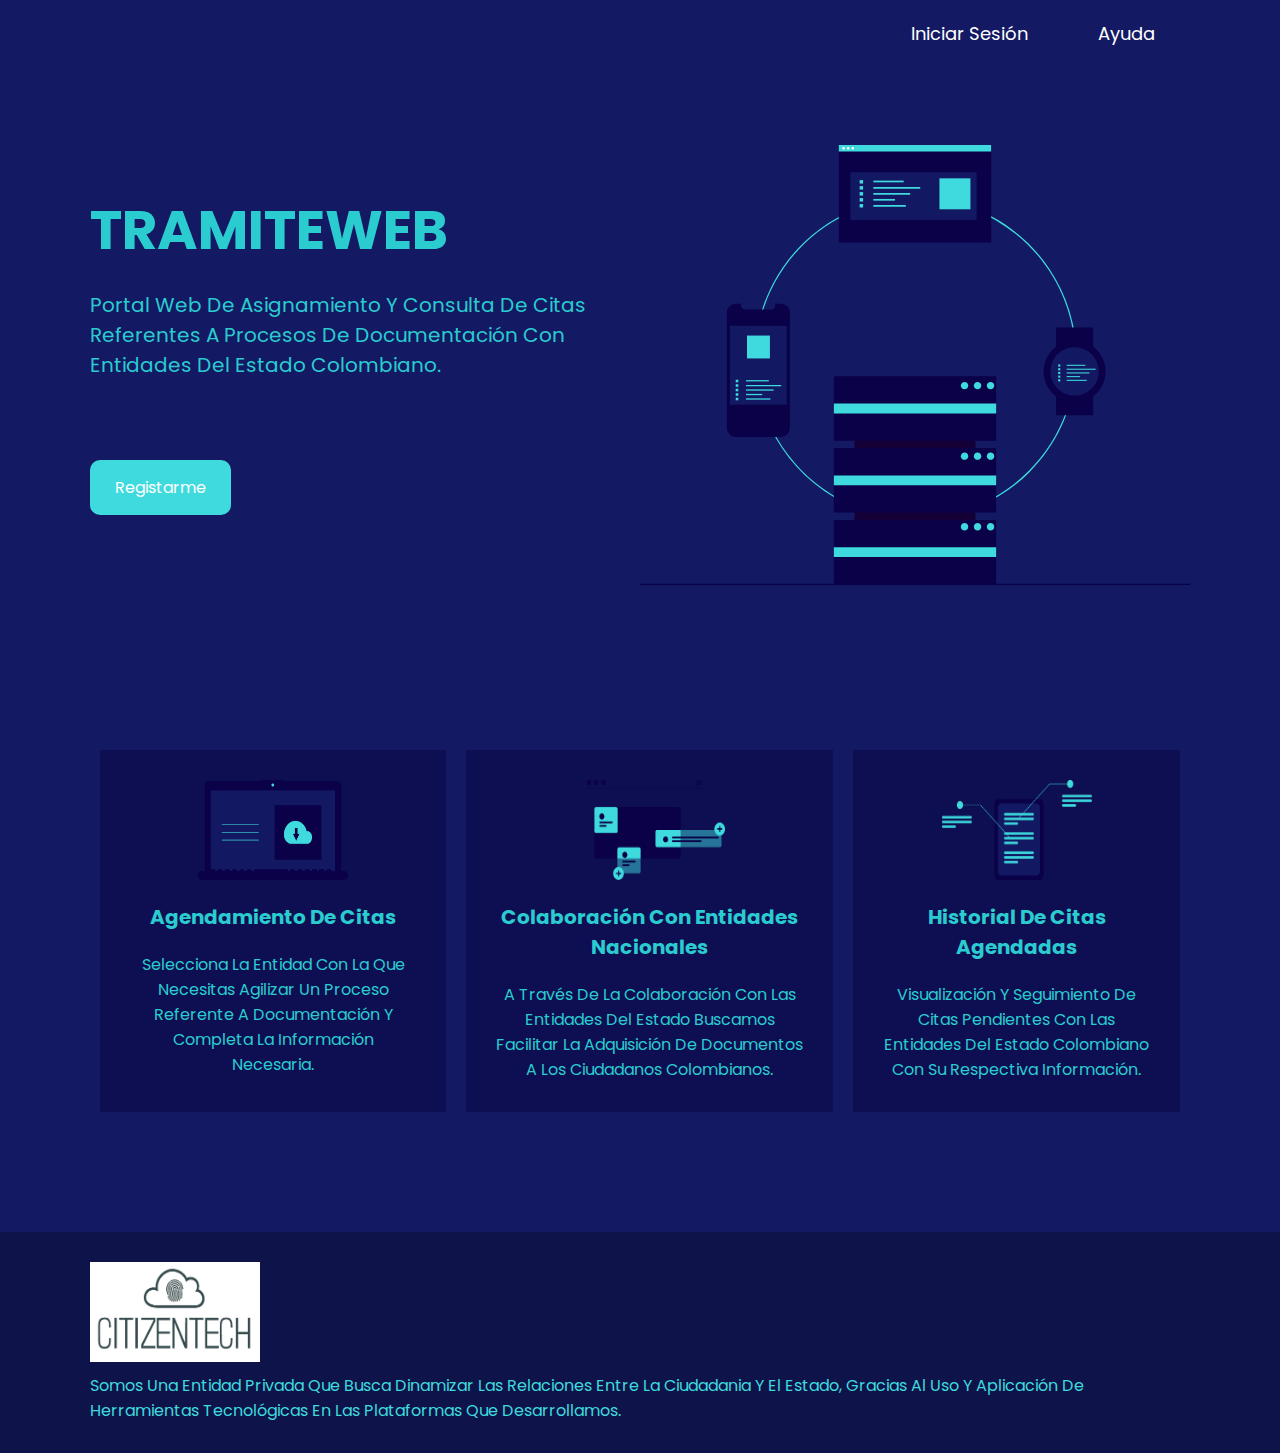
<file: Front/src/models/index.html>
<!DOCTYPE html>
<html lang="en">
<head>
    <meta charset="UTF-8">
    <meta http-equiv="X-UA-Compatible" content="IE=edge">
    <meta name="viewport" content="width=device-width, initial-scale=1.0">
    <title>web</title>
    <link rel="stylesheet" href="../styles/style.css">
</head>
<body>
    <header> 
        <div class="menu container">
            <a href="#" class="logo"></a>
            <input type="checkbox" id="menu">
            <label for="menu">
                <img src="../../public/menu-btn.png" alt="" class="menu-icono">
            </label>
            <nav class="navbar">
                <ul>
                    <li><a href="iniciosesion.html">Iniciar sesión</a></li>
                    <li><a href="#">ayuda</a></li>
                </ul>
            </nav>
       </div>
       <div class="header-content container">
            <div class="content">
                <h1>TRAMITEWEB</h1>
                <p>
                    Portal Web de Asignamiento y consulta de citas referentes a procesos de documentación con entidades del estado colombiano. 
                </p>
                <a href="registro.html" class="btn-1">Registarme</a>
            </div>
            <img src="../../public//img-1.svg" alt="">
       </div>
    </header>

    <main class="services container">

        <div class="service">
            <img src="../../public//se1.png" alt="">
            <h3>Agendamiento de citas</h3>
            <p>
                Selecciona la entidad con la que necesitas agilizar un proceso referente
                a documentación y completa la información necesaria.

            </p>
        </div>

        <div class="service">
            <img src="../../public//se2.png" alt="">
            <h3>Colaboración con entidades Nacionales</h3>
            <p>
                A través de la colaboración con las entidades del estado buscamos facilitar
                la adquisición de documentos a los ciudadanos colombianos.
            </p>
        </div>

        <div class="service">
            <img src="../../public//se3.png" alt="">
            <h3>Historial de citas agendadas</h3>
            <p>
                Visualización y seguimiento de citas pendientes con las entidades del estado colombiano 
                con su respectiva información.
            </p>
        </div>
    </main>


    <footer>

        <div class="container">

            <div class="enlaces">
                <h3><img src="../../public//logo2.png" width="170" height="100"></h3>
                
            </div>

            <p>
                Somos una entidad privada que busca dinamizar las relaciones entre la ciudadania y el Estado,
                gracias al uso y aplicación de herramientas tecnológicas 
                en las plataformas que desarrollamos.
            </p>

        </div>

    </footer>


</body>

</html>
</file>
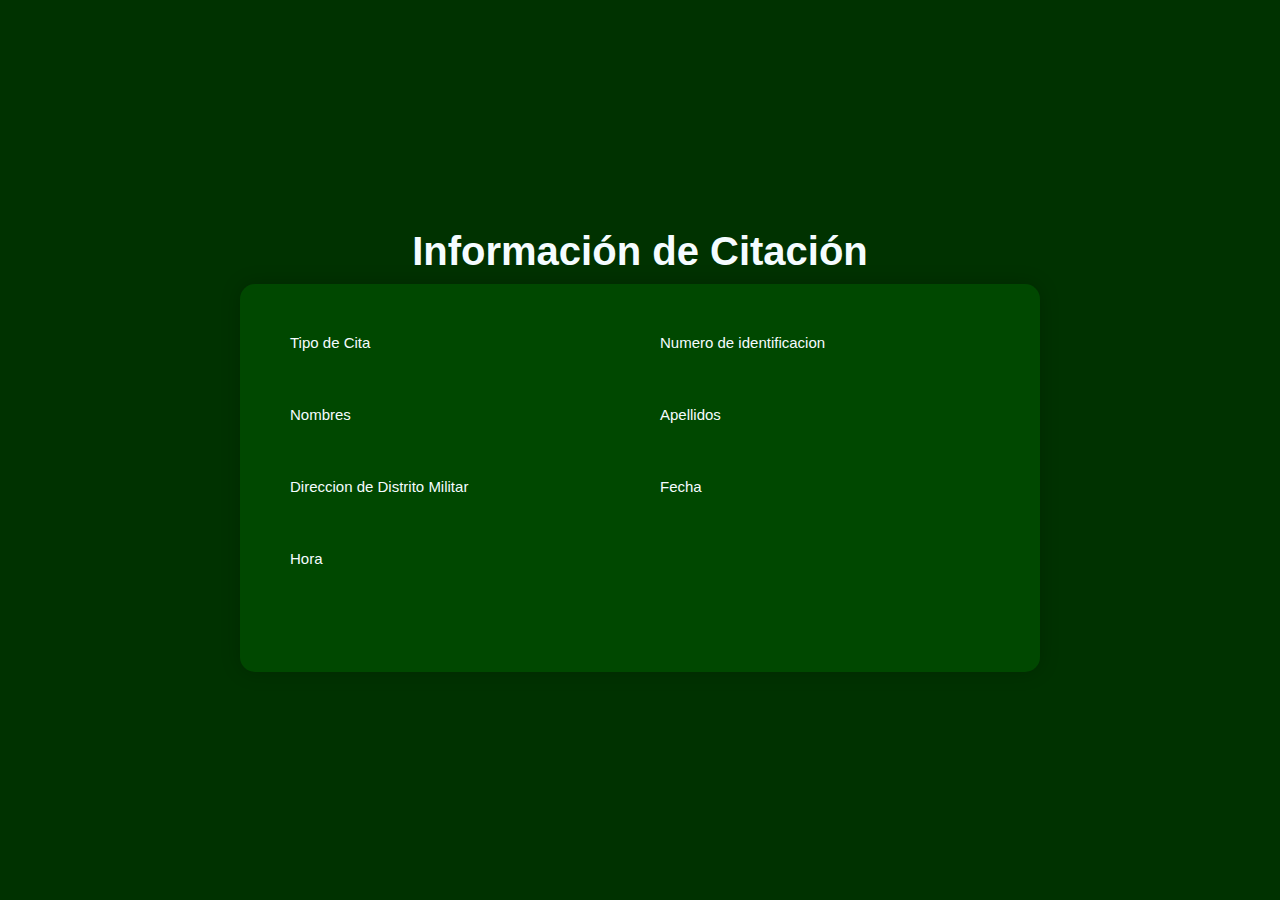
<file: Front/src/models/citalibretamilitar.html>
<!DOCTYPE html>
<html lang="en">
<head>
    <meta charset="UTF-8">
    <meta name="viewport" content="width=device-width, initial-scale=1.0">
    <title>Document</title>
    <link rel="stylesheet" href="../styles/style2.css">
    
</head>
<body>
    <div class="form-container">

        <h2>Información de Citación</h2>

        <form method="post" autocomplete="off">
            <div class="form-group">
                <label for="Name">Tipo de Cita</label>
                <label for="Name">Numero de identificacion</label>
                <label for="Name">Nombres</label>
                <label for="Name">Apellidos</label>
                <label for="Name">Direccion de Distrito Militar</label>
                <label for="Name">Fecha</label>
                <label for="Name">Hora</label>

        </form>
    </div>
</body>
</html>
</file>
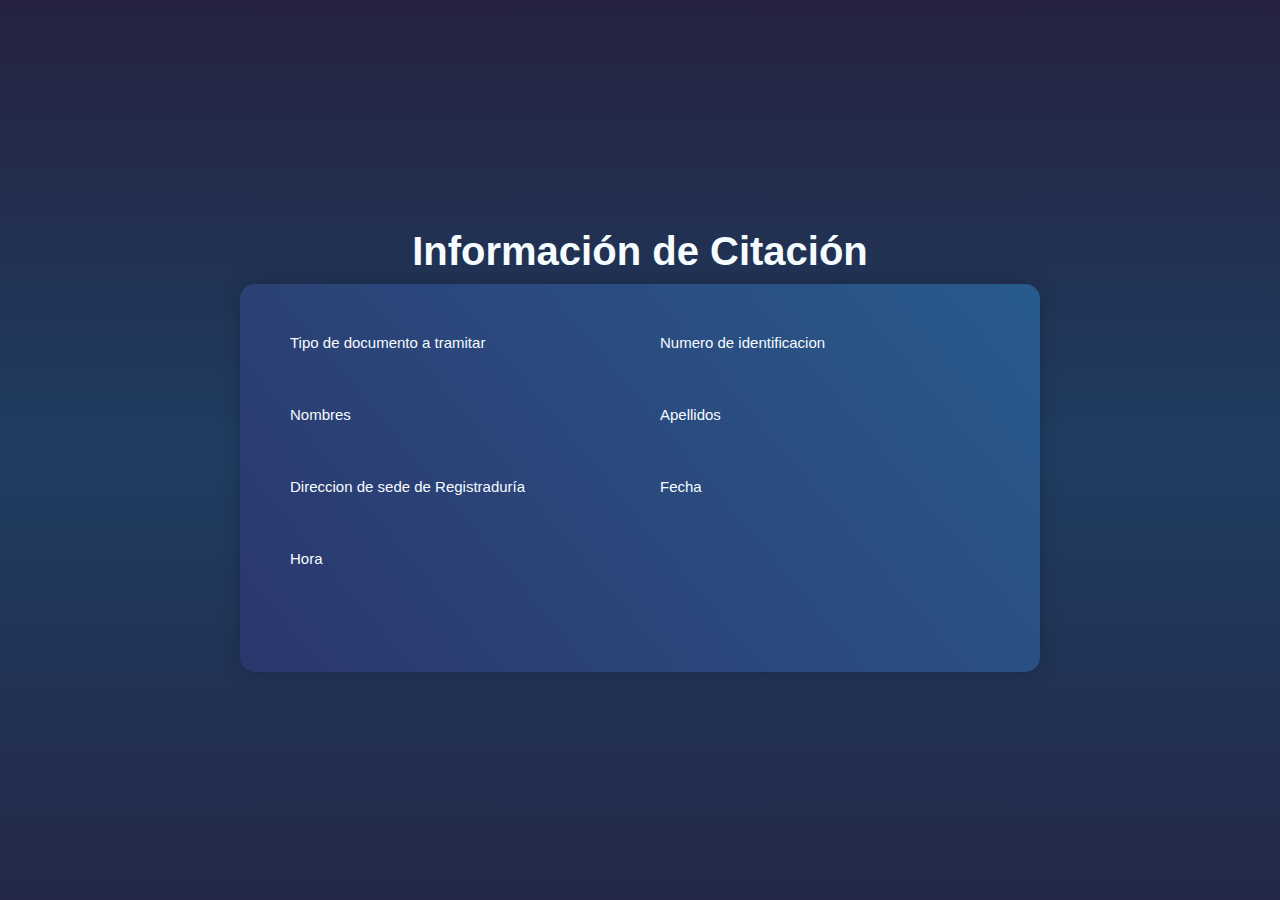
<file: Front/src/models/citaregistraduria.html>
<!DOCTYPE html>
<html lang="en">
<head>
    <meta charset="UTF-8">
    <meta name="viewport" content="width=device-width, initial-scale=1.0">
    <title>Document</title>
    <link rel="stylesheet" href="../styles/style1.css">
    
</head>
<body>
    <div class="form-container">

        <h2>Información de Citación</h2>

        <form method="post" autocomplete="off">
            <div class="form-group">
                <label for="Name">Tipo de documento a tramitar</label>
                <label for="Name">Numero de identificacion</label>
                <label for="Name">Nombres</label>
                <label for="Name">Apellidos</label>
                <label for="Name">Direccion de sede de Registraduría</label>
                <label for="Name">Fecha</label>
                <label for="Name">Hora</label>

        </form>
    </div>

</body>
</html>
</file>
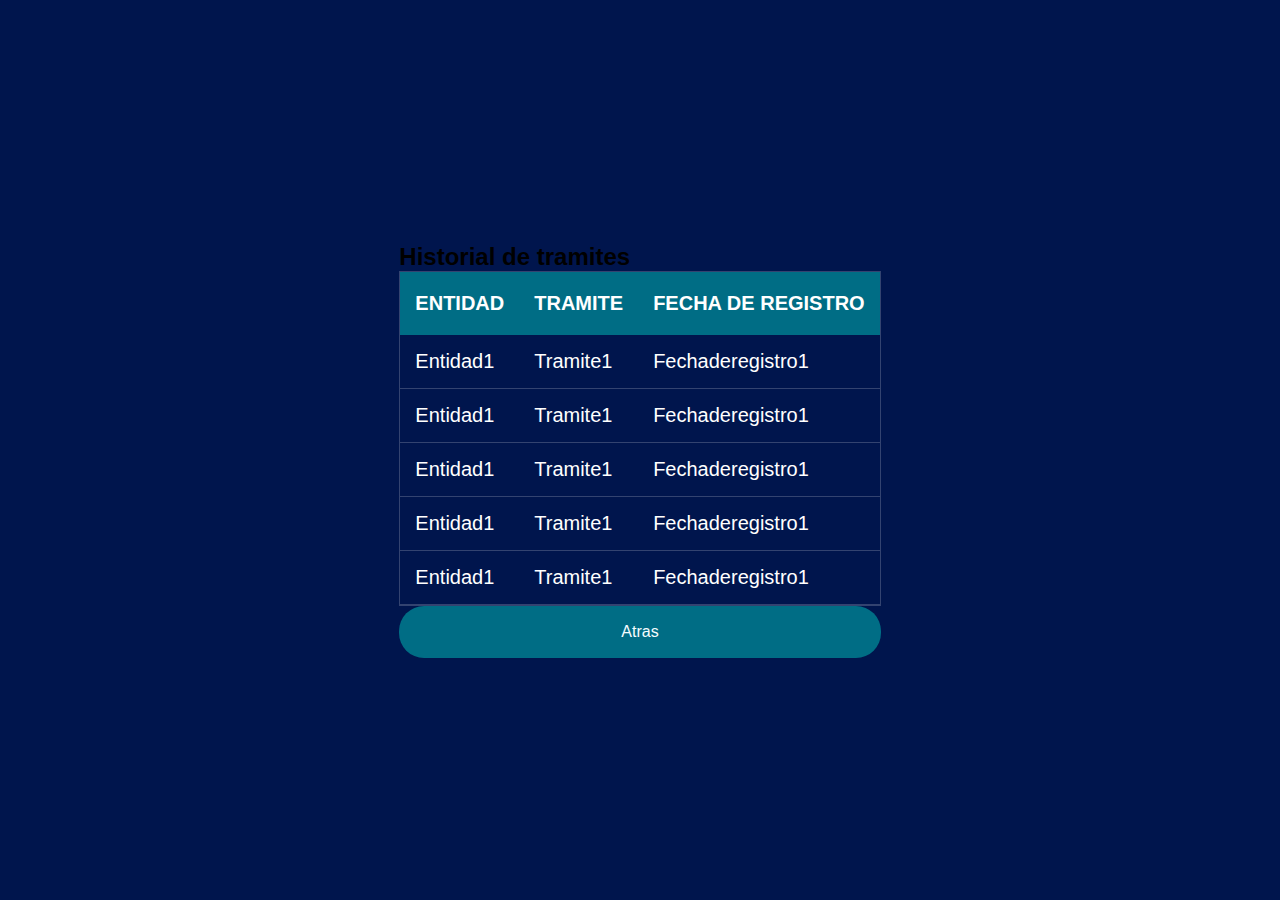
<file: Front/src/models/historial.html>
<!DOCTYPE html>
<html lang="en">
<head>
    <meta charset="UTF-8">
    <meta name="viewport" content="width=device-width, initial-scale=1.0">
    <title>Document</title>
    <link rel="stylesheet" href="../styles/stylesh.css">
</head>
<body>

    <div class="form-container">
        <h2>Historial de tramites</h2>
       
    <div class="container">
        <table>
            <thead>
                <tr>
                    <th>Entidad</th>
                    <th>Tramite</th>
                    <th>Fecha de registro</th>
                </tr>
            </thead>
            <tbody>
                <tr>
                    <td>Entidad1</td>
                    <td>Tramite1</td>
                    <td>Fechaderegistro1</td>
                </tr>
                <tr>
                    <td>Entidad1</td>
                    <td>Tramite1</td>
                    <td>Fechaderegistro1</td>
                </tr>
                <tr>
                    <td>Entidad1</td>
                    <td>Tramite1</td>
                    <td>Fechaderegistro1</td>
                </tr>
                <tr>
                    <td>Entidad1</td>
                    <td>Tramite1</td>
                    <td>Fechaderegistro1</td>
                </tr>
                <tr>
                    <td>Entidad1</td>
                    <td>Tramite1</td>
                    <td>Fechaderegistro1</td>
                </tr>
            </tbody>
        </table>
        
    </div>
</body>

    <a class = "btn-1" href="">Atras</a>

</html>
</file>
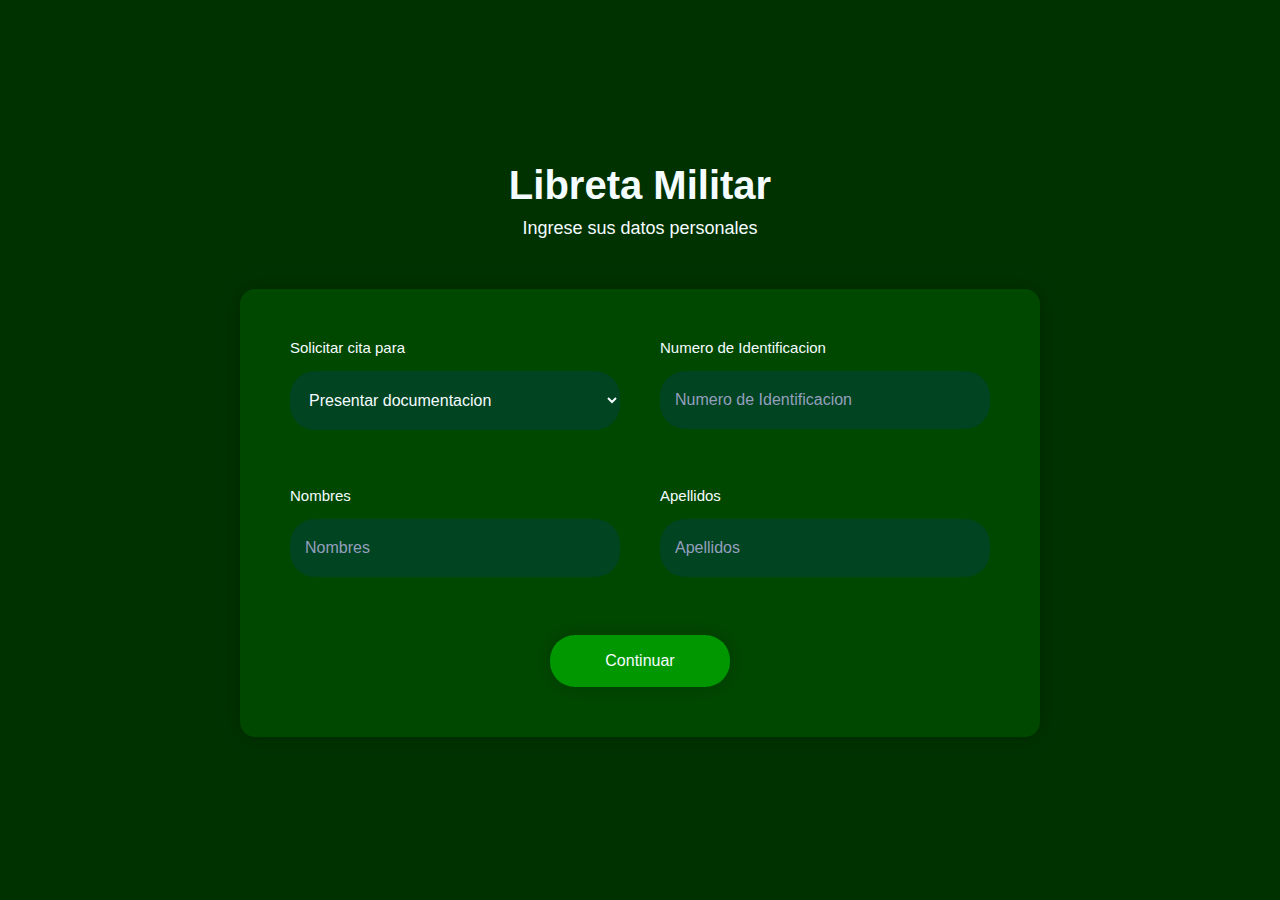
<file: Front/src/models/libretamilitar.html>
<!DOCTYPE html>
<html lang="en">
<head>
    <meta charset="UTF-8">
    <meta name="viewport" content="width=device-width, initial-scale=1.0">
    <title>Document</title>
    <link rel="stylesheet" href="../styles/style2.css">
    
</head>
<body>
    <div class="form-container">

        <h2>Libreta Militar</h2>
        <p>Ingrese sus datos personales</p>

        <form method="post" autocomplete="off">
            <div class="form-group">

                <div class="form-content">
                    <label for="Cita">Solicitar cita para</label>
                    <select name="Cita">
                    <option value="presentar">Presentar documentacion</option>
                    <option value="reclamar">Reclamar libreta militar</option>
                </select>

                </div>
                <div class="form-content">        
                    <label for="NumeroIdentificacion">Numero de Identificacion</label>
                    <input type="text" id="identificacion" name="identificacion" placeholder="Numero de Identificacion" required><br>
                </div>
            </div> 
            <div class="form-group">
                <div class="form-content">   
                    <label for="Name">Nombres</label>
                    <input type="text" id="name" name="name" placeholder="Nombres" required><br>
                </div>
                <div class="form-content"> 
                    <label for="apellidos">Apellidos</label>
                    <input type="text" id="apellidos" name="apellidos" placeholder="Apellidos" required><br>
                </div>
            </div>    
            <input class = "btn" type="submit" name="contact" value="Continuar">
        </form>
    </div>

</body>
</html>
</file>
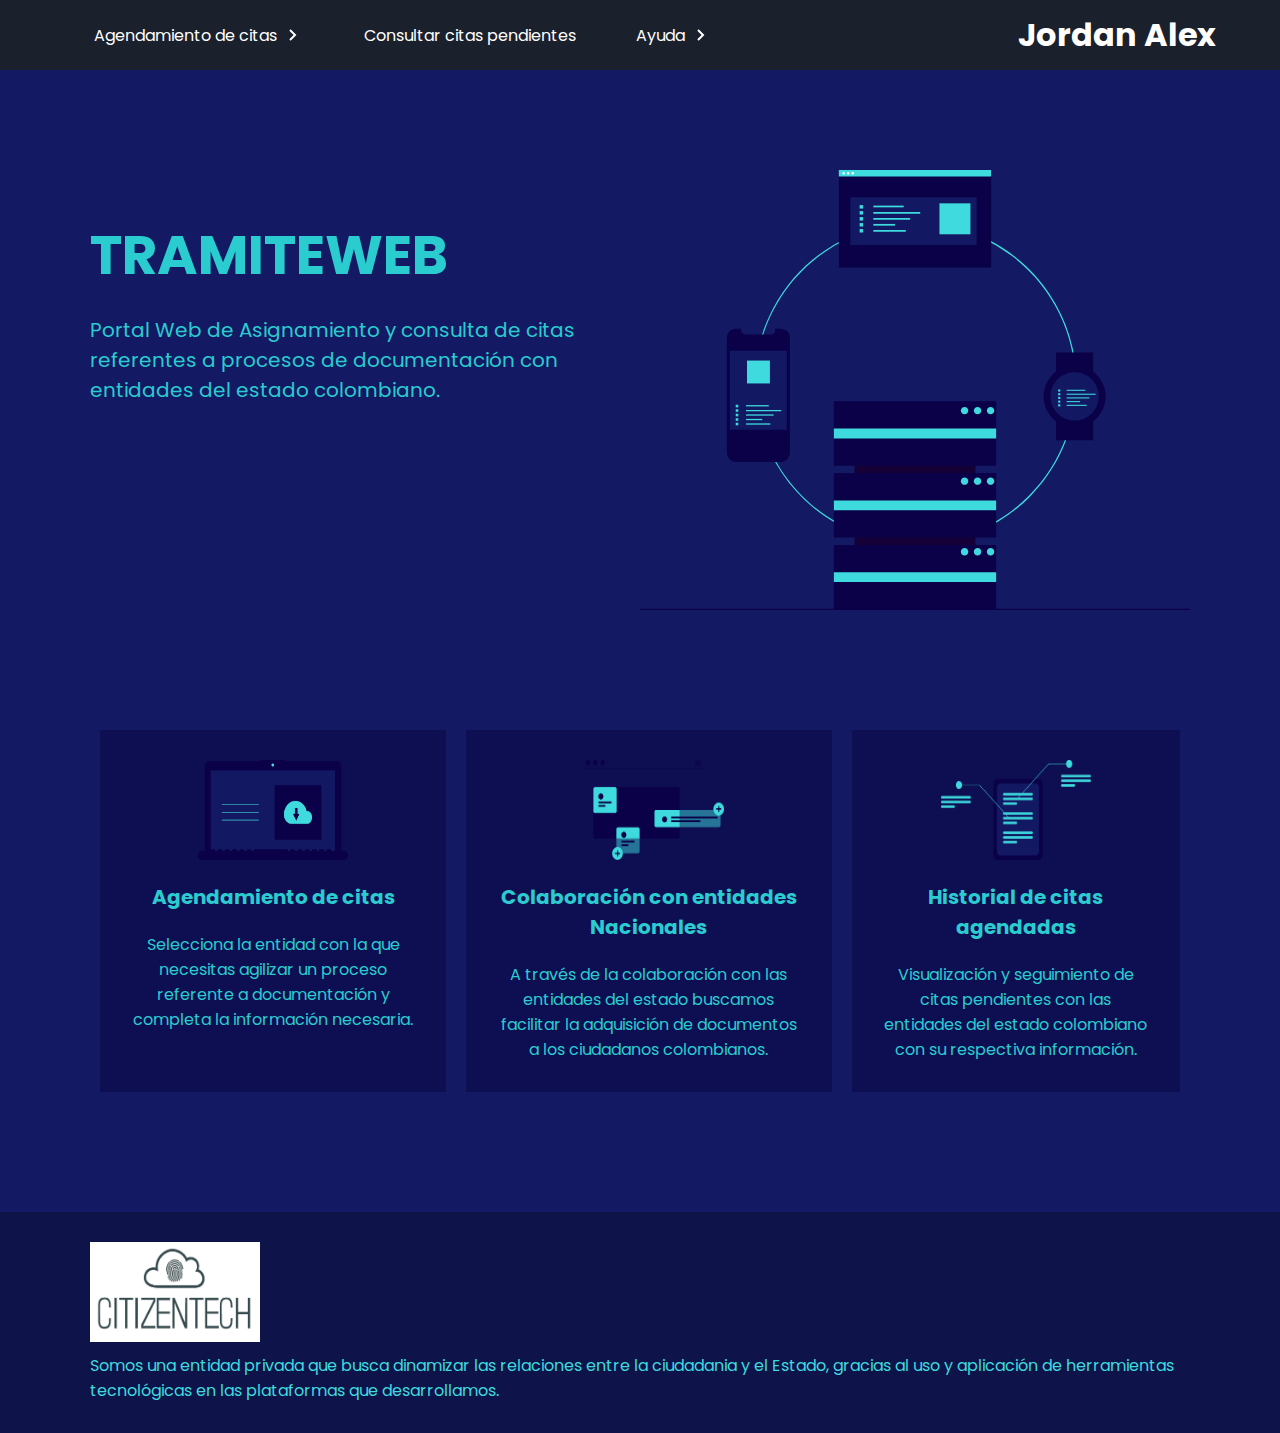
<file: Front/src/models/menu.html>
<!DOCTYPE html>
<html lang="en">
<head>
    <meta charset="UTF-8">
    <meta http-equiv="X-UA-Compatible" content="IE=edge">
    <meta name="viewport" content="width=device-width, initial-scale=1.0">
    <title>web</title>
    <link rel="stylesheet" href="../styles/styless.css">
</head>
<body>

    <nav class="menu">
        <section class="menu__container">


            <ul class="menu__links">
    
                <li class="menu__item menu__item--show">
                    <a href="#" class="menu__link">Agendamiento de citas <img src="../../public/arrow.svg" class="menu__arrow"></a>
    
                    <ul class="menu__nesting">
                        <li class="menu__inside">
                            <a href="registraduria.html" class="menu__link menu__link--inside">Registraduria Nacional</a>
                        </li>
                        <li class="menu__inside">
                            <a href="libretamilitar.html" class="menu__link menu__link--inside">Libreta Militar</a>
                        </li>
                    </ul>
                </li>

                <li class="menu__item">
                    <a href="#" class="menu__link">Consultar citas pendientes</a>
                </li>
    
                <li class="menu__item  menu__item--show">
                    <a href="#" class="menu__link">Ayuda<img src="../../public/arrow.svg" class="menu__arrow"></a>
    
                    <ul class="menu__nesting">
                        <li class="menu__inside">
                            <a href="#" class="menu__link menu__link--inside">Preguntas y respuestas</a>
                        </li>
                        <li class="menu__inside">
                            <a href="index.html" class="menu__link menu__link--inside">Cerrar sesion</a>
                        </li>
                    </ul>
                </li>
    
                
    
            </ul>

            <div class="menu__hamburguer">
                <img src="../../public/menu.svg" class="menu__img">
            </div>

            <h1 class="username">Jordan Alex</h1>
        </section>

 
    </nav>



    <header>
       <div class="header-content container">
            <div class="content">
                <h1>TRAMITEWEB</h1>
                <p>
                    Portal Web de Asignamiento y consulta de citas referentes a procesos de documentación con entidades del estado colombiano. 
                </p>
            </div>
            <img src="../../public/img-1.svg" alt="">
       </div>
    </header>

    <main class="services container">

        <div class="service">
            <img src="../../public/se1.png" alt="">
            <h3>Agendamiento de citas</h3>
            <p>
                Selecciona la entidad con la que necesitas agilizar un proceso referente
                a documentación y completa la información necesaria.

            </p>
        </div>

        <div class="service">
            <img src="../../public/se2.png" alt="">
            <h3>Colaboración con entidades Nacionales</h3>
            <p>
                A través de la colaboración con las entidades del estado buscamos facilitar
                la adquisición de documentos a los ciudadanos colombianos.
            </p>
        </div>

        <div class="service">
            <img src="../../public/se3.png" alt="">
            <h3>Historial de citas agendadas</h3>
            <p>
                Visualización y seguimiento de citas pendientes con las entidades del estado colombiano 
                con su respectiva información.
            </p>
        </div>
    </main>


    <footer>

        <div class="container">

            <div class="enlaces">
                <h3><img src="../../public/logo2.png" width="170" height="100"></h3>
            </div>

            <p>
                Somos una entidad privada que busca dinamizar las relaciones entre la ciudadania y el Estado,
                gracias al uso y aplicación de herramientas tecnológicas 
                en las plataformas que desarrollamos.
             </p>

        </div>
       

    </footer>


</body>

</html>
</file>
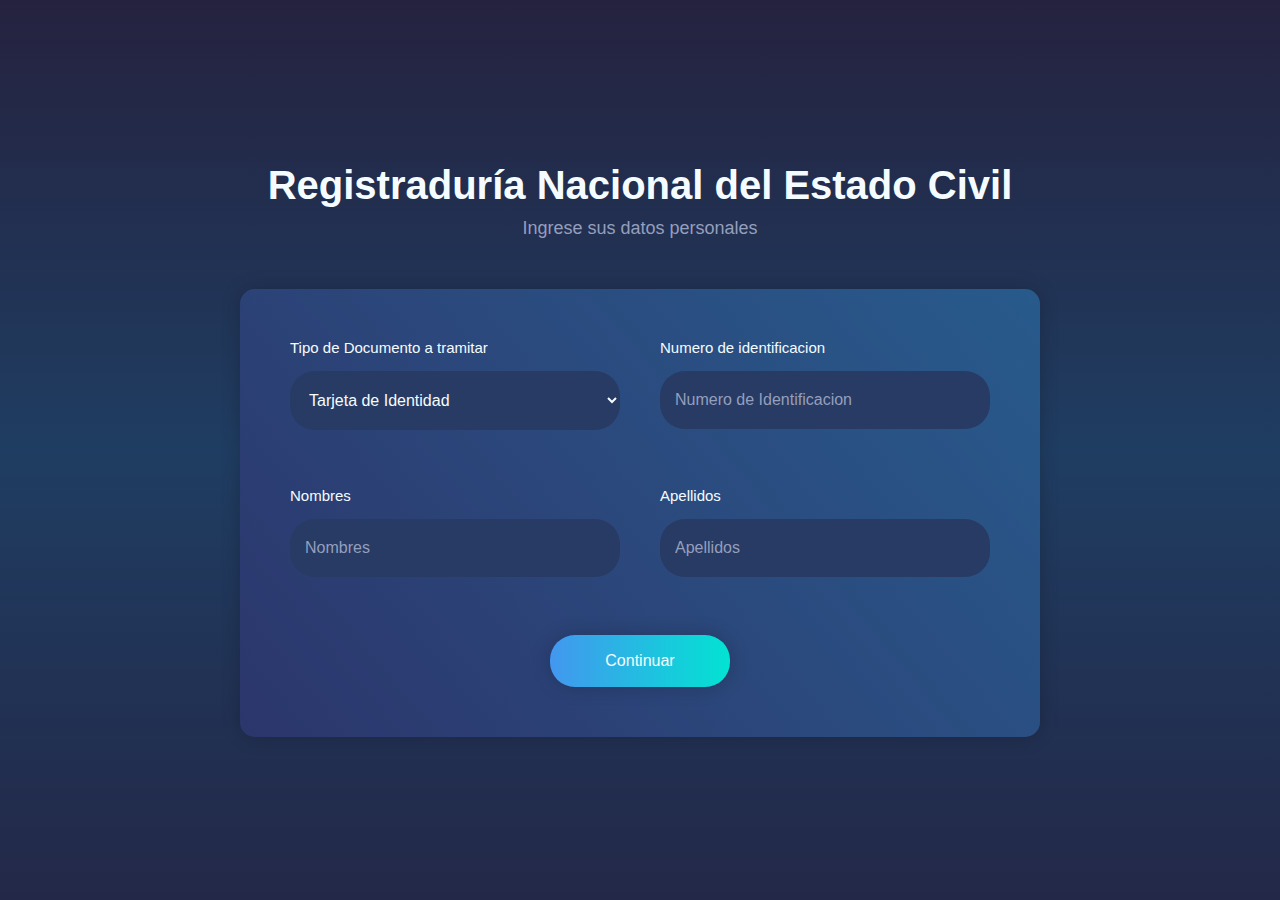
<file: Front/src/models/registraduria.html>
<!DOCTYPE html>
<html lang="en">
<head>
    <meta charset="UTF-8">
    <meta name="viewport" content="width=device-width, initial-scale=1.0">
    <title>Document</title>
    <link rel="stylesheet" href="../styles/style1.css">
    
</head>
<body>
    <div class="form-container">

        <h2>Registraduría Nacional del Estado Civil</h2>
        <p>Ingrese sus datos personales</p>

        <form method="post" autocomplete="off">
            <div class="form-group">
                <div class="form-content">
                    <label for="Documento">Tipo de Documento a tramitar</label>
                    <select name="Documento">
                    <option value="tarjeta">Tarjeta de Identidad</option>
                    <option value="cedula">Cédula de ciudadanía</option>
                    <option value="pasaporte">Pasaporte</option>
                </select>

                </div>
                <div class="form-content">        
                    <label for="NumeroIdentificacion">Numero de identificacion</label>
                    <input type="text" id="identificacion" name="identificacion" placeholder="Numero de Identificacion" required><br>
                </div>
            </div> 
            <div class="form-group">
                <div class="form-content">   
                    <label for="Name">Nombres</label>
                    <input type="text" id="name" name="name" placeholder="Nombres" required><br>
                </div>
                <div class="form-content"> 
                    <label for="apellidos">Apellidos</label>
                    <input type="text" id="apellidos" name="apellidos" placeholder="Apellidos" required><br>
                </div>
            </div>    
            <input class = "btn" type="submit" name="contact" value="Continuar">
        </form>
    </div>

</body>
</html>
</file>
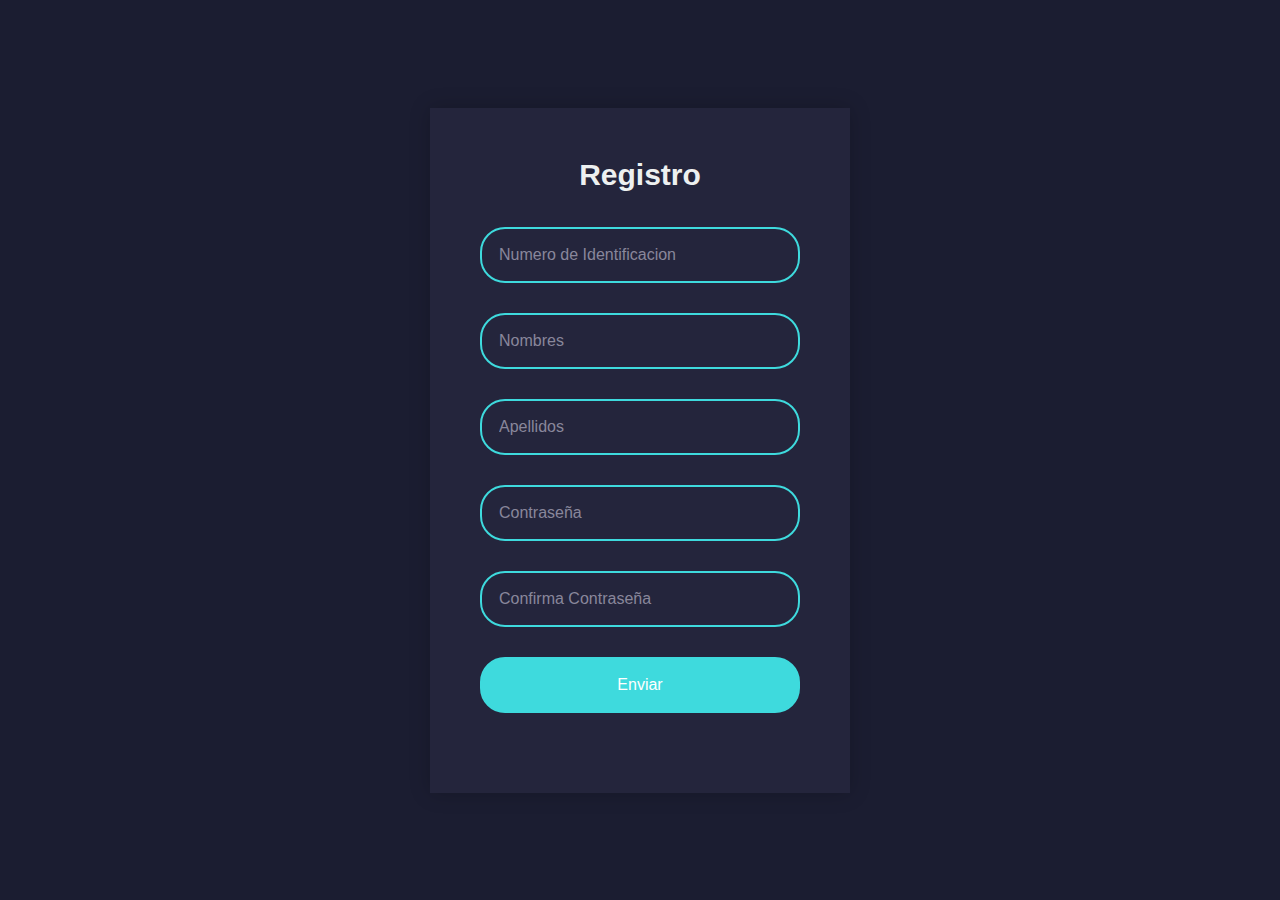
<file: Front/src/models/registro.html>
<!DOCTYPE html>
<html lang="es">
<head>
    <meta charset="UTF-8">
    <meta name="viewport" content="width=device-width, initial-scale=1.0">
    <title>Registro</title>
    <link rel="stylesheet" href="../styles/styles.css">
</head>
<body>
    

    
     <form>

        <h2>Registro</h2>
        <input type="text" placeholder="Numero de Identificacion">
        <input type="text" placeholder="Nombres">
        <input type="text" placeholder="Apellidos">
        <input type="password" placeholder="Contraseña">
        <input type="password" placeholder="Confirma Contraseña">

        <input type="submit" class="btn" value="Enviar">
        

     </form>

</body>
</html>
</file>
<file: Front/src/styles/style.css>
@import url('https://fonts.googleapis.com/css2?family=Poppins:wght@400;500;600;700&display=swap');

* {
    margin: 0;
    padding: 0;
    box-sizing: border-box;
    text-transform: capitalize;
    text-decoration: none;
    list-style: none;
    font-family: "Poppins", sans-serif;
}

body {
    background-color: #131963;
}

header {
    min-height: 70vh;
    display: flex;
    align-items: center;

}

.container {
    max-width: 1100px;
    margin: 0 auto;
}

.menu {
    position: absolute;
    top: 10px;
    left: 0;
    right: 0;
    display: flex;
    align-items: center;
    justify-content: space-between;
    z-index: 1000;
}

.menu .logo {
    font-weight: 700;
    font-size: 25px;
    color: #2ACCCF;
}

.menu .navbar ul li {
    position: relative;
    float: left;
}

.menu .navbar ul li a {
    font-size: 18px;
    padding: 10px 35px;
    color: #FFFFFF;
    border-radius: 15px;
    display: block;
}

.menu .navbar ul li a:hover {
    background-color: #3EDADD;
}

#menu {
    display: none;
}

.menu-icono {
    width: 25px;
}

.menu label {
    cursor: pointer;
    display: none;
}

.header-content {
    display: flex;
}

.header-content img {
    width: 550px;
    margin-top: 100px;
}

.content {
    padding: 150px 50px 0px 0px
}

.content h1 {
    color: #2ACCCF;
    font-size: 55px;
    font-weight: 700;
    line-height: 70px;
}

.content p {
    margin-top: 25px;
    color: #2ACCCF;
    font-size: 20px;
}

.btn-1 {
    display: inline-block;
    background-color: #3EDADD;
    margin-top: 80px;
    padding: 15px 25px;
    color: #FFFFFF;
    border-radius: 10px;
}

.btn-1:hover { 
    background-color: #2ACCCF;
}

.services {
    padding: 120px 0px;
    display: flex;
    justify-content: space-between;
    text-align: center;
    color: #2ACCCF;
}

.service {
    padding: 30px;
    margin: 0px 10px;
    background-color: #0E0F52;
}

.service img {
    width: 150px;
    height: 100px;
    margin-bottom: 15px;
}

.service h3 { 
    font-size: 20px;
    margin-bottom: 20px;
}

.service p {
    font-size: 16px;
}


.contacts {
    padding: 50px 0px;
    display: flex;
    justify-content: space-between;
    color: #2ACCCF;
}

.contact {
    align-self: center;
}

.contact img {
    width: 250px;
    margin-right: 100px;
}

.contact h2 {
    font-size: 35px;
    margin-bottom: 25px;
}
.contact img {
    width: 80px;
}

form {
    margin-bottom: 25px;
}

.btn-2{
    background-color: #101558;
    padding: 10px 25px;
    border: 2px solid #1D235F;
    color: #FFFFFF;   
}

.btn-3{
    background-color: #3EDADD;
    padding: 10px 25px;
    border: 0;
    color: #FFFFFF;   
}

footer{
   padding: 30px 0px;
   background-color: #0E134A;
   color: #3EDADD;
}

.enlaces {
    display: flex;
    justify-content: space-between;
    align-items: center;
}

.enlaces h3{
    font-size: 25px;
}

.enlace{
   display: flex;
}

.enlace li a{
    display: block;
    margin: 20px;
    color: #3EDADD;
    padding: 10px 35px;
    border-radius: 15px;
}

.enlace li a:hover{
    background-color: #3EDADD;
}

@media(max-width: 991px){
    .menu {
        padding: 20px;
    }

    .menu label {
        display: initial;
    }

    .menu .navbar{
        position: absolute;
        top: 100%;
        left: 0;
        right: 0;
        background-color: #0E0F52;
        display: none;
    }

    .menu .navbar ul li{
        width: 100%;
    }

    .menu .navbar ul li a{
        margin: 10px;
        padding: 15px 35px;
    }

    #menu:checked ~ .navbar{
        display: initial;
    }

    header {
        height: 0vh;
        padding: 400px 0px 340px 0px;
    }

    .header-content{
        flex-direction: column;
        text-align: center;
        align-items: center;
        padding: 0px 30px;
    }

    .content{
        padding: 0;
    }

    .content h1{
        margin-top: 0;
    }

    .content p{
        margin-top: 15px;
    }

    .btn-1 {
        margin-top: 15px;
    }

    .header-content img {
        margin-top: 45px;
        width: 200px;
    }

    .services {
        flex-direction: column;
        padding: 30px 30px 0px 30px; 
    }

    .service {
        margin-bottom: 30px;
    }

    
    .contacts {
        padding: 50px 30px;
        flex-direction: column;
        justify-content: center;
        text-align: center;
    }

    .contacts img {
        display: none;
    }

    .contact h2{
        font-size: 25px;
    }

    .btn-2{
        margin-bottom: 25px;
    }

    footer{
        padding: 30px;
    }

    .enlaces{
        flex-direction: column;
        align-items: center;
    }

    .enlace {
        flex-direction: column;
    }
}
</file>
<file: Front/src/styles/style2.css>
*{
    margin: 0;
    padding: 0;
    box-sizing: border-box;
}

body {
    font-family: "Poppins", sans-serif;
    background: #003200;

    display: flex;
    align-items: center;
    justify-content: center;
    min-height: 100vh;
}

.form-container{
    text-align: center;
}

.form-container h2{
    font-size: 40px;
    color:#F5FCFF;
    margin-bottom: 10px;
}

.form-container p{
    font-size: 18px;
    color: #F5FCFF;
    margin-bottom: 50px;
}

form {
    padding: 50px;
    background: #004800;
    border-radius: 15px;
    box-shadow: 0 0 20px rgba(0, 0, 0, 0.2);
    width: 800px;
    text-align: left;
    display: flex;
    flex-direction: column;
}

.form-group{
    display: grid;
    grid-template-columns: repeat(2,1fr);
    grid-gap: 40px;
    margin-bottom: 40px;
}

.form-content{
    display: flex;
    flex-direction: column;
}

label{
    color:#F5FCFF;
    font-size: 15px;
    margin-bottom: 15px;
}

input, select, textarea{
    padding: 20px 15px;
    background-color: #014421;
    border: 0;
    outline: none;
    border-radius: 25px;
    color: #F5FCFF;
    font-size: 16px;
}

::placeholder {
    color: #949FBD;
    font-size: 16px;
}

textarea{
    margin-bottom: 40px;
}

.btn {
    padding: 17px 25px;
    width: 180px;
    align-self: center;
    text-transform: capitalize;
    color: #F5FCFF;
    font-size: 16px;
    box-shadow: 0 0 20px rgba(0, 0, 0, 0.2);
    cursor: pointer;
    background: #009700;
    
}

@media(max-width:991px) {

    body{
        padding: 30px;
    }

    form{
        width: 100%;
    }

    .form-group{
        grid-template-columns: repeat(1,1fr);
        grid-gap: 20px;
        margin-bottom: 20px;
    }
    
    textarea{
        margin-bottom: 30px;
    }

}
</file>
<file: Front/src/styles/style1.css>
*{
    margin: 0;
    padding: 0;
    box-sizing: border-box;
}

body {
    font-family: "Poppins", sans-serif;
    background: linear-gradient(
     180deg,
     rgba(37,34,63,1) 0%,
     rgba(31,61,98,1) 50%,
     rgba(35,40,72,1) 100%
    );

    display: flex;
    align-items: center;
    justify-content: center;
    min-height: 100vh;
}

.form-container{
    text-align: center;
}

.form-container h2{
    font-size: 40px;
    color:#F5FCFF;
    margin-bottom: 10px;
}

.form-container p{
    font-size: 18px;
    color: #949FBD;
    margin-bottom: 50px;
}

form {
    padding: 50px;
    background: linear-gradient(
        50deg,
        rgba(43,54,108,1) 0%,
        rgba(43,73,125,1) 50%,
        rgba(40,90,140,1) 100%
    );
    border-radius: 15px;
    box-shadow: 0 0 20px rgba(0, 0, 0, 0.2);
    width: 800px;
    text-align: left;
    display: flex;
    flex-direction: column;
}

.form-group{
    display: grid;
    grid-template-columns: repeat(2,1fr);
    grid-gap: 40px;
    margin-bottom: 40px;
}

.form-content{
    display: flex;
    flex-direction: column;
}

label{
    color:#F5FCFF;
    font-size: 15px;
    margin-bottom: 15px;
}

input, select, textarea{
    padding: 20px 15px;
    background-color: #283B64;
    border: 0;
    outline: none;
    border-radius: 25px;
    color: #F5FCFF;
    font-size: 16px;
}

::placeholder {
    color: #949FBD;
    font-size: 16px;
}

textarea{
    margin-bottom: 40px;
}

.btn {
    padding: 17px 25px;
    width: 180px;
    align-self: center;
    text-transform: capitalize;
    color: #F5FCFF;
    font-size: 16px;
    box-shadow: 0 0 20px rgba(0, 0, 0, 0.2);
    cursor: pointer;
    background: linear-gradient(
        90deg,
        rgba(67,151,239,1) 0%,
        rgba(2,227,211,1) 100%
    );
}

@media(max-width:991px) {

    body{
        padding: 30px;
    }

    form{
        width: 100%;
    }

    .form-group{
        grid-template-columns: repeat(1,1fr);
        grid-gap: 20px;
        margin-bottom: 20px;
    }
    
    textarea{
        margin-bottom: 30px;
    }

}
</file>
<file: Front/src/styles/stylesh.css>
*{
    margin: 0;
    padding: 0;
    box-sizing: border-box;
    font-family: sans-serif;
}

body{
    display: flex;
    align-items: center;
    justify-content: center;
    min-height: 100vh;
    background: #00154D;
}

.container{
    border: solid 1px rgba(255,255,255,0.2);
}

.form-container .h2{
    font-size: 40px;
    color:#2ACCCF;
    margin-bottom: 10px;
    text-align: center;
}

table{
    color: #fff;
    font-size: 20px;
    table-layout: fixed;
    border-collapse: collapse;
}

thead{
    background-color: #006D85;
}

th{
    padding: 20px 15px;
    font-weight: 700;
    text-transform: uppercase;
}

td{
    padding: 15px;
    border-bottom: solid 1px rgba(255,255,255,0.2);
}

tbody tr{
    cursor: pointer;
}

tbody tr:hover{
    background: #006D85;
}


.btn-1 {
    display: inline-block;
    background: #006D85;
    padding: 17px 25px;
    text-decoration: none;
    color: #F5FCFF;
    border-radius: 25px;
    display:flex;
    justify-content:center;
    align-items:center;     
    
}
</file>
<file: Front/src/styles/styless.css>
@import url('https://fonts.googleapis.com/css2?family=Poppins:wght@300;400;700&display=swap');


*{
    margin: 0;
    padding: 0;
    box-sizing: border-box;
}

body{
    font-family: 'Poppins', sans-serif;
    background-color: #131963;
}

.menu{
    background-color: #1A202C;
    color: #fff;
    height: 70px;
}

.menu__container{
    display: flex;
    justify-content: space-between;
    align-items: center;
    width: 90%;
    max-width: 1200px;
    height: 100%;
    margin: 0 auto;
}

.menu__links{
    height: 100%;
    transition: transform .5s;
    display: flex;
}

.menu__item{
    list-style: none;
    position: relative;
    height: 100%;
    --clip: polygon(0 0, 100% 0, 100% 0, 0 0);
    --transform: rotate(-90deg);
}

.menu__item:hover{
    --clip: polygon(0 0, 100% 0, 100% 100%, 0% 100%);
    --transform: rotate(0);
}

.menu__link{
    color: #fff;
    text-decoration: none;
    padding: 0 30px;
    display: flex;
    height: 100%;
    align-items: center;
}

.menu__link:hover{
    background-color: #005D85;
}


.menu__arrow{
    transform: var(--transform);
    transition: transform .3s;
    display: block;
    margin-left: 3px;
}

.menu__nesting{
    list-style: none;
    transition:clip-path .3s;
    clip-path: var(--clip);
    position: absolute;
    right: 0;
    bottom: 0;
    width: max-content;
    transform: translateY(100%);
    background-color: #000;
}

.menu__link--inside{
    padding: 30px 100px 30px 20px;
}

.menu__link--inside:hover{
    background-color: #005D85;
}

.menu__hamburguer{
    height: 100%;
    display: flex;
    align-items: center;
    padding: 0 15px;
    cursor: pointer;
    display: none;
}

.menu__img{
    display: block;
    width: 36px;
}

@media (max-width:800px){
    .menu__hamburguer{
        display: flex;
    }

    .menu__item{
        --clip:0;
        overflow:hidden ;
    }

    .menu__item--active{
        --transform: rotate(0);
        --background: #5e7094;
    }

    .menu__item--show{
        background-color: var(--background);
    }


    .menu__links{
        position: fixed;
        max-width: 400px;
        width: 100%;
        top: 70px;
        bottom: 0;
        right: 0;
        background-color: #000;
        overflow-y: auto;
        display: grid;
        grid-auto-rows: max-content;
        transform: translateX(100%);
    }

    .menu__links--show{
        transform: unset;
        width: 100%;
    }

    .menu__link{
        padding: 25px 0;
        padding-left: 30px;
        height: auto;
    }

    .menu__arrow{
        margin-left: auto;
        margin-right: 20px;
    }

    .menu__nesting{
        display: grid;
        position: unset;
        width: 100%;
        transform: translateY(0);
        height: 0;
        transition: height .3s;
    }

    .menu__link--inside{
        width: 90%;
        margin-left: auto;
        border-left: 1px solid #798499;
    }
}




.container {
    max-width: 1100px;
    margin: 0 auto;
}


.header-content {
    display: flex;
}

.header-content img {
    width: 550px;
    margin-top: 100px;
}

.content {
    padding: 150px 50px 0px 0px
}

.content h1 {
    color: #2ACCCF;
    font-size: 55px;
    font-weight: 700;
    line-height: 70px;
}

.content p {
    margin-top: 25px;
    color: #2ACCCF;
    font-size: 20px;
}

.btn-1 {
    display: inline-block;
    background-color: #3EDADD;
    margin-top: 80px;
    padding: 15px 25px;
    color: #FFFFFF;
    border-radius: 10px;
}

.btn-1:hover { 
    background-color: #2ACCCF;
}

.services {
    padding: 120px 0px;
    display: flex;
    justify-content: space-between;
    text-align: center;
    color: #2ACCCF;
}

.service {
    padding: 30px;
    margin: 0px 10px;
    background-color: #0E0F52;
}

.service img {
    width: 150px;
    height: 100px;
    margin-bottom: 15px;
}

.service h3 { 
    font-size: 20px;
    margin-bottom: 20px;
}

.service p {
    font-size: 16px;
}


.contacts {
    padding: 50px 0px;
    display: flex;
    justify-content: space-between;
    color: #2ACCCF;
}

.contact {
    align-self: center;
}

.contact img {
    width: 250px;
    margin-right: 100px;
}

.contact h2 {
    font-size: 35px;
    margin-bottom: 25px;
}
.contact img {
    width: 80px;
}

form {
    margin-bottom: 25px;
}

.btn-2{
    background-color: #101558;
    padding: 10px 25px;
    border: 2px solid #1D235F;
    color: #FFFFFF;   
}

.btn-3{
    background-color: #3EDADD;
    padding: 10px 25px;
    border: 0;
    color: #FFFFFF;   
}

footer{
   padding: 30px 0px;
   background-color: #0E134A;
   color: #3EDADD;
}

.enlaces {
    display: flex;
    justify-content: space-between;
    align-items: center;
}

.enlaces h3{
    font-size: 25px;
}

.enlace{
   display: flex;
}

.enlace li a{
    display: block;
    margin: 20px;
    color: #3EDADD;
    padding: 10px 35px;
    border-radius: 15px;
}

.enlace li a:hover{
    background-color: #3EDADD;
}


@media(max-width: 991px){
    .menu {
        padding: 20px;
    }

    .menu label {
        display: initial;
    }

    .menu .navbar{
        position: absolute;
        top: 100%;
        left: 0;
        right: 0;
        background-color: #0E0F52;
        display: none;
    }

    .menu .navbar ul li{
        width: 100%;
    }

    .menu .navbar ul li a{
        margin: 10px;
        padding: 15px 35px;
    }

    #menu:checked ~ .navbar{
        display: initial;
    }

    header {
        height: 0vh;
        padding: 400px 0px 340px 0px;
    }

    .header-content{
        flex-direction: column;
        text-align: center;
        align-items: center;
        padding: 0px 30px;
    }

    .content{
        padding: 0;
    }

    .content h1{
        margin-top: 0;
    }

    .content p{
        margin-top: 15px;
    }

    .btn-1 {
        margin-top: 15px;
    }

    .header-content img {
        margin-top: 45px;
        width: 200px;
    }

    .services {
        flex-direction: column;
        padding: 30px 30px 0px 30px; 
    }

    .service {
        margin-bottom: 30px;
    }

    
    .contacts {
        padding: 50px 30px;
        flex-direction: column;
        justify-content: center;
        text-align: center;
    }

    .contacts img {
        display: none;
        align-items: center;
    }

    .contact h2{
        font-size: 25px;
    }

    .btn-2{
        margin-bottom: 25px;
    }

    footer{
        padding: 30px;
    }

    .enlaces{
        flex-direction: column;
        align-items: center;
    }

    .enlace {
        flex-direction: column;
    }
}
</file>
<file: Front/src/styles/styles.css>
*{
    padding: 0;
    margin: 0;
    box-sizing: border-box;
}

body{
    font-family: Arial, Helvetica, sans-serif;
    background-color: #1B1D31;
    display: flex;
    justify-content: center;
    align-items: center;
    min-height: 100vh;
}

form{
    background-color: #24253C;
    display: flex;
    flex-direction: column;
    padding: 50px;
    width: 420px;
    box-shadow: 0 0 20px rgba(0, 0, 0, 0.2);
    text-align: center;
}

form h2{
    font-size: 30px;
    color: #EDF0F0;
    margin-bottom: 35px;
}

input{
    padding: 17px;
    border-radius: 25px;
    background-color: transparent;
    border: 2px solid  #3EDADD;
    margin-bottom: 30px;
    outline: none;
    color: #FFFFFF;
    font-size: 16px;
}

::placeholder{
    color: #89879B;
}

.btn {
    background-color: #3EDADD;
    border: 2px solid #3EDADD;
    cursor: pointer;
}

@media(max-width:991px){
     body{
        padding: 340px;
     }

     form{
        width: 340px;
     }
}
</file>
